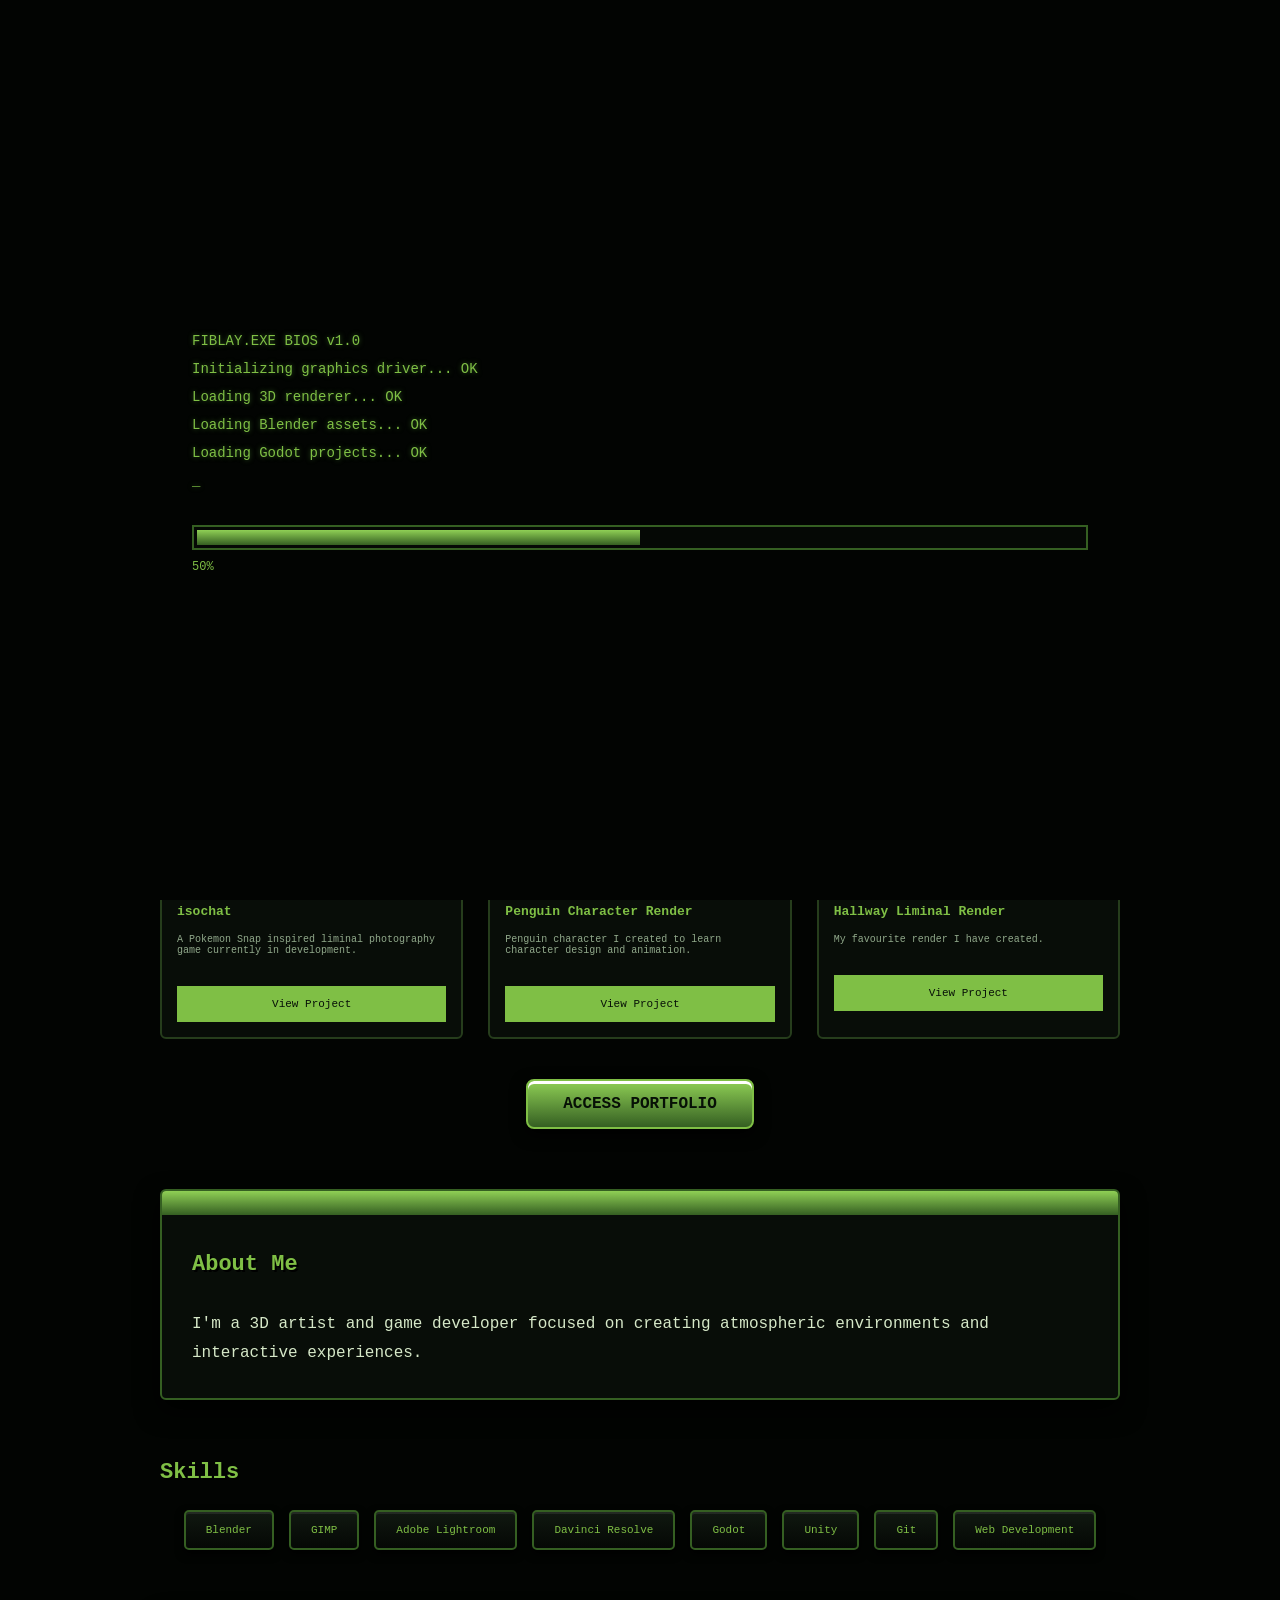
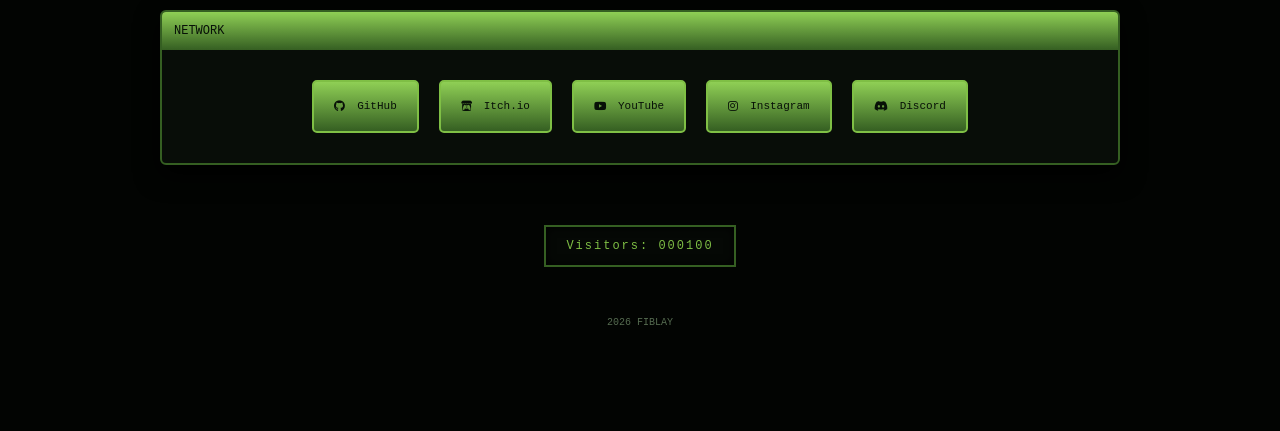
<file: index.html>
<!DOCTYPE html>
<html lang="en">

<head>
    <meta charset="UTF-8">
    <meta name="viewport" content="width=device-width, initial-scale=1.0">
    <link rel="icon" href="assets/favicon.ico" sizes="any">
<link rel="icon" type="image/png" href="favicon.png">
<link rel="apple-touch-icon" href="favicon.png">
    <title>FIBLAY | 3D Artist</title>

    <link rel="stylesheet" href="style.css">
     <link rel="stylesheet" href="modal.css">
    <link rel="stylesheet" href="https://cdnjs.cloudflare.com/ajax/libs/font-awesome/6.5.2/css/all.min.css">
    <script data-goatcounter="https://fiblay.goatcounter.com/count" async src="//gc.zgo.at/count.js"></script>

</head>


<body>
    <canvas id="wireframe"></canvas>
    <div id="boot-screen">

        <div id="boot-container">

            <div id="boot-text"> 
                <span id="cursor">_</span>
            </div>


            <div id="loading-bar">

                <div id="loading-fill"></div>

            </div>


            <div id="loading-percent">
                0%
            </div>

        </div>

    </div>

    <div class="site">

        <!-- Header -->
        <header>

            <div class="logo">
                fiblay
            </div>

            <nav>
                <a href="#home">Home</a>
                <a href="#work">Projects</a>
                <a href="#about">About</a>
                <a href="#network">Contact</a>
            </nav>

        </header>


        <!-- Hero -->
        <section id="home" class="hero">

            <div class="window">

                <div class="window-bar">
                </div>

                <div class="window-content">

                    <h1>
                        MULTIMEDIA ARTIST<br>
                        & GAME DEVELOPER
                    </h1>

                    <p>
                        Creating immersive worlds through art and code.
                    </p>
                </div>

            </div>

        </section>



        <!-- Projects -->
        <section id="work">

            <h2>
                Featured Projects
            </h2>


            <div class="projects">


         <div class="project" onclick="openProject('isochat')">

                    <img src="assets/Images/game1.png" alt="Project">

                    <h3>
                        isochat
                    </h3>

                    <p>
                        A Pokemon Snap inspired liminal photography game currently in development.
                    </p>

                     <a href="#" onclick="event.stopPropagation(); openProject('isochat')">
                        View Project
                    </a>

                </div>



             <div class="project" onclick="openProject('penguin')">

                    <img src="assets/Images/staycool.png" alt="Penguin Character">

                    <h3>
                        Penguin Character Render
                    </h3>

                    <p>
                       Penguin character I created to learn character design and animation.
                    </p>

                     <a href="#" onclick="event.stopPropagation(); openProject('penguin')">
                        View Project
                    </a>

                </div>



                <div class="project" onclick="openProject('hallway')">

                    <img src="assets/Images/halls.jpg" alt="long spanning hallway render">

                    <h3>
                        Hallway Liminal Render
                    </h3>

                    <p>
                        My favourite render I have created. 
                    </p>
                    <a href="#" onclick="event.stopPropagation(); openProject('hallway')">
                        View Project
                    </a>

            </div>
            </div>

            <div class="portfolio-button" >

                <a href="portfolio.html" class="button">
                    ACCESS PORTFOLIO
                </a>

            </div>
        </section>




        <!-- About -->

        <section id="about">

            <div class="window">

                <div class="window-bar">
                </div>


                <div class="window-content"> 

                    <h2>
                        About Me
                    </h2>

                    <p>
                        I'm a 3D artist and game developer focused on creating atmospheric environments and interactive
                        experiences.
                    </p>


                </div>

            </div>


        </section>





        <!-- Skills -->

        <section class="skills">

            <h2>
                Skills
            </h2>


            <ul>

                <li>Blender</li>
                <li>GIMP</li>
                <LI>Adobe Lightroom</LI>
                <li>Davinci Resolve</li>
                <li>Godot</li>
                <li>Unity</li>
                <li>Git</li>
                <li>Web Development</li>

            </ul>


        </section>


        <!-- Social Links -->

        <section id="network">

            <div class="window">

                <div class="window-bar">
                    NETWORK
                </div>


                <div class="window-content">


                    <div class="socials">


                        <a href="https://github.com/fiblay" target="_blank" rel="noopener noreferrer"
                            class="social-button">
                            <i class="fa-brands fa-github"></i>
                            GitHub
                        </a>

                        <a href="https://fiblay.itch.io/" target="_blank" rel="noopener noreferrer"
                            class="social-button">
                            <i class="fa-brands fa-itch-io"></i>
                            Itch.io
                        </a>

                        <a href="https://www.youtube.com/@fiblayy" target="_blank" rel="noopener noreferrer"
                            class="social-button">
                            <i class="fa-brands fa-youtube"></i>
                            YouTube
                        </a>


                        <a href="https://www.instagram.com/fiblayy/" target="_blank" rel="noopener noreferrer"
                            class="social-button">
                            <i class="fa-brands fa-instagram"></i>
                            Instagram
                        </a>

                        <a href="https://discord.com/users/680056066939158548" target="_blank" rel="noopener noreferrer"
                            class="social-button">
                            <i class="fa-brands fa-discord"></i>
                            Discord
                        </a>


                    </div>


                </div>

            </div>

        </section>


        <div class="visitor-count">

            Visitors:
            <span id="visitors">000100</span>

        </div>


        <!-- Footer -->

        <footer>

            <p>
                2026 FIBLAY

        </footer>


    </div>

    <!-- PROJECT POPUP -->

<div id="project-modal">

    <div id="project-window">

        <div class="window-bar">

            <span id="project-title">
                PROJECT.EXE</span>

            <button id="close-project">✕</button>

        </div>


        <div id="project-body">


            <div id="media-viewer"></div>


            <div id="thumbnail-row">

            </div>


            <div class="project-section">

                <h3>Description</h3>

                <p id="project-description"></p>

            </div>



            <div class="project-section">

                <h3>Software</h3>

                <ul id="project-software">

                </ul>

            </div>



            <div class="project-section">

                <h3>Tags</h3>

                <div id="project-tags">

                </div>

            </div>


        </div>

    </div>

</div>

   <script src="projects.js"></script>
    <script src="modal.js"></script>
    <script src="script.js"></script>
</body>

</html>
</file>
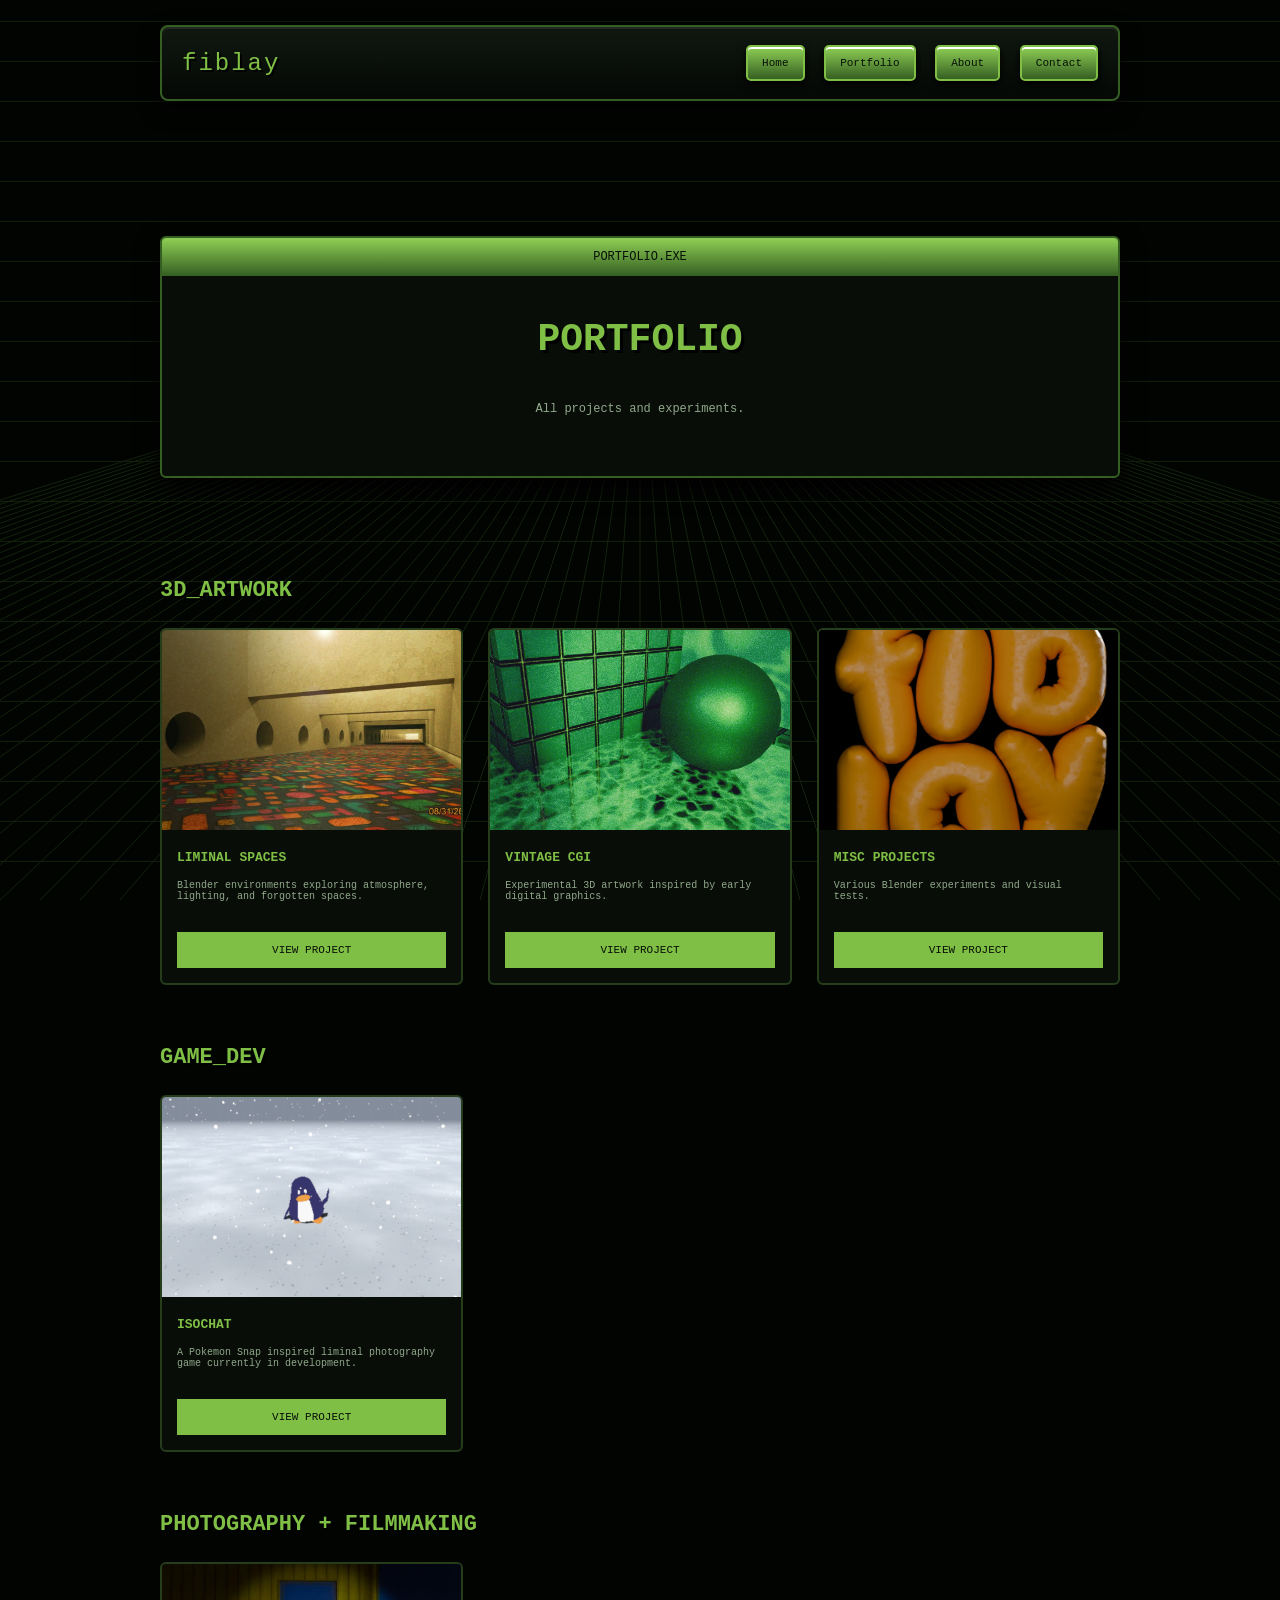
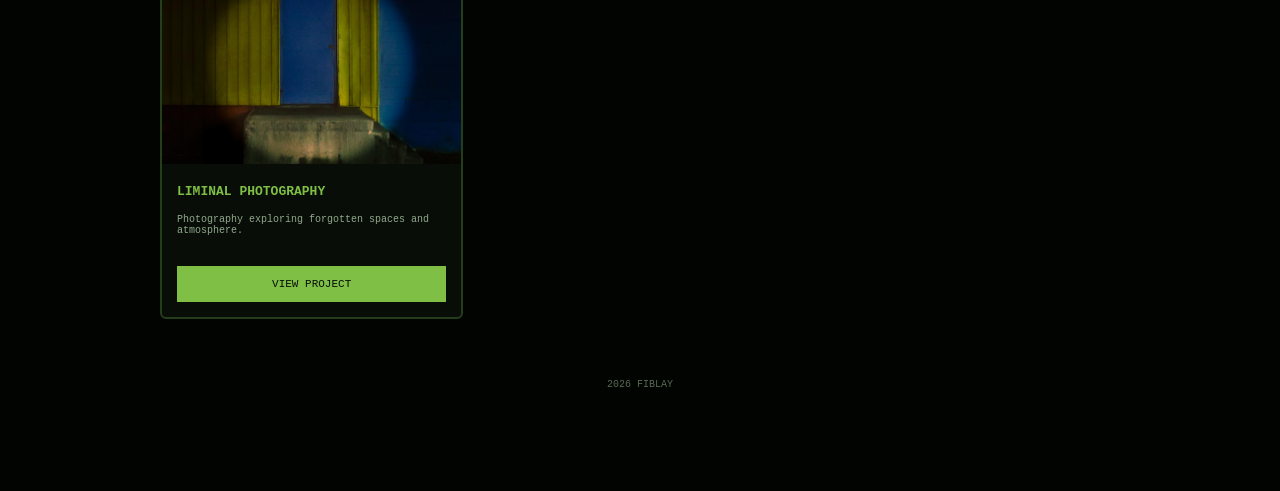
<file: portfolio.html>
<!DOCTYPE html>
<html lang="en">

<head>

    <meta charset="UTF-8">

    <meta name="viewport" content="width=device-width, initial-scale=1.0">
        <link rel="icon" href="assets/favicon.ico" sizes="any">
<link rel="icon" type="image/png" href="favicon.png">
<link rel="apple-touch-icon" href="favicon.png">
    <title>FIBLAY | Portfolio</title>


    <link rel="stylesheet" href="style.css">
    <link rel="stylesheet" href="portfolio.css">
    <link rel="stylesheet" href="modal.css">

    <link rel="stylesheet" href="https://cdnjs.cloudflare.com/ajax/libs/font-awesome/6.5.2/css/all.min.css">


</head>


<body>


    <canvas id="wireframe"></canvas>



    <div class="site">



        <header>


            <div class="logo">
                fiblay
            </div>



            <nav>

                <a href="index.html">
                    Home
                </a>


                <a href="portfolio.html">
                    Portfolio
                </a>


                <a href="index.html#about">
                    About
                </a>


                <a href="index.html#network">
                    Contact
                </a>


            </nav>


        </header>









        <section class="hero">


            <div class="window">


                <div class="window-bar">

                    PORTFOLIO.EXE

                </div>



                <div class="window-content">


                    <h1>
                        PORTFOLIO
                    </h1>


                    <p>
                        All projects and experiments.
                    </p>


                </div>


            </div>


        </section>









        <!-- 3D ARTWORK -->

        <section>


            <h2>
                3D_ARTWORK
            </h2>



            <div class="projects">





                <div class="project" onclick="openProject('liminalSpaces')">


                    <img src="assets/Images/Liminal Spaces/halls.jpg">


                    <h3>
                        LIMINAL SPACES
                    </h3>


                    <p>
                        Blender environments exploring atmosphere, lighting, and forgotten spaces.
                    </p>


                    <a href="#" onclick="event.preventDefault(); event.stopPropagation(); openProject('liminalSpaces')">
                        VIEW PROJECT
                    </a>


                </div>









                <div class="project" onclick="openProject('vintageCGI')">


                    <img src="assets/Images/Vintage CGI/greenRoom.jpg">


                    <h3>
                        VINTAGE CGI
                    </h3>


                    <p>
                        Experimental 3D artwork inspired by early digital graphics.
                    </p>


                    <a href="#" onclick="event.preventDefault(); event.stopPropagation(); openProject('vintageCGI')">
                        VIEW PROJECT
                    </a>


                </div>









                <div class="project" onclick="openProject('misc')">


                    <img src="assets/Images/Misc/Inflated_Text.jpg">


                    <h3>
                        MISC PROJECTS
                    </h3>


                    <p>
                        Various Blender experiments and visual tests.
                    </p>


                    <a href="#" onclick="event.preventDefault(); event.stopPropagation(); openProject('misc')">
                        VIEW PROJECT
                    </a>


                </div>





            </div>


        </section>









        <!-- GAME DEV -->


        <section>


            <h2>
                GAME_DEV
            </h2>



            <div class="projects">





                <div class="project" onclick="openProject('isochat')">


                    <img src="assets/Images/game1.png">


                    <h3>
                        ISOCHAT
                    </h3>


                    <p>
                        A Pokemon Snap inspired liminal photography game currently in development.
                    </p>


                    <a href="#" onclick="event.preventDefault(); event.stopPropagation(); openProject('isochat')">
                        VIEW PROJECT
                    </a>


                </div>




            </div>


        </section>









        <!-- PHOTOGRAPHY -->


        <section>


            <h2>
                PHOTOGRAPHY + FILMMAKING
            </h2>




            <div class="projects">





                <div class="project" onclick="openProject('liminalPhotos')">


                    <img src="assets/Images/Photography/thedore.jpg">


                    <h3>
                        LIMINAL PHOTOGRAPHY
                    </h3>


                    <p>
                        Photography exploring forgotten spaces and atmosphere.
                    </p>


                    <a href="#" onclick="event.preventDefault(); event.stopPropagation(); openProject('liminalPhotos')">
                        VIEW PROJECT
                    </a>


                </div>




            </div>


        </section>








<!-- PROJECT POPUP -->


<div id="project-modal">


<div id="project-window">



<div class="window-bar">


<span id="project-title">
PROJECT.EXE
</span>



<button id="close-project">
✕
</button>


</div>





<div id="project-body">





<div id="media-viewer">
</div>





<div id="thumbnail-row">
</div>







<div class="project-section">


<h3>
Description
</h3>



<p id="project-description">
</p>


</div>








<div class="project-section">


<h3>
Software
</h3>



<ul id="project-software">

</ul>


</div>








<div class="project-section">


<h3>
Tags
</h3>



<div id="project-tags">

</div>


</div>







</div>



</div>



</div>









<footer>


<p>
2026 FIBLAY
</p>


</footer>





</div>









<script src="projects.js"></script>

<script src="modal.js"></script>

<script src="script.js"></script>



</body>

</html>
</file>
<file: style.css>
/* 
   fiblay
 */


* {

    margin:0;

    padding:0;

    box-sizing:border-box;

}



body {

    font-family:"Press Start 2P", monospace;

    background:#020402;

    min-height:100vh;

    color:#d6e8c8;

    overflow-x:hidden;

}





/* 
        WIRE FRAME
 */


#wireframe {

    position:fixed;

    top:0;
    left:0;

    width:100vw;
    height:100vh;

    z-index:0;

    pointer-events:none;

    opacity:.35;

}




.site {

    width:960px;

    margin:auto;

    padding-bottom:60px;

}

.site {

    position:relative;

    z-index:1;

}



/* 
        BOOT SCREEN
 */


#boot-screen {

    position:fixed;

    top:0;

    left:0;


    width:100vw;

    height:100vh;


    background:#020402;


    z-index:9999;


    display:flex;

    justify-content:center;

    align-items:center;

}



#boot-container {

    width:70%;

}



#boot-text {

    color:#7fbf45;

    font-size:14px;

    line-height:2;

    text-shadow:

        0 0 5px #355f22;

}



.boot-line {

    opacity:0;

    animation:

        bootAppear .3s forwards;

}



@keyframes bootAppear {

    from {

        opacity:0;

    }


    to {

        opacity:1;

    }

}



#cursor {

    animation:

        blink .7s infinite;

}



@keyframes blink {

    50% {

        opacity:0;

    }

}





/* 
        LOADING BAR
 */


#loading-bar {

    margin-top:30px;


    width:100%;


    height:25px;


    background:#050805;


    border:

        2px solid #355f22;


    padding:3px;

}



#loading-fill {


    width:0%;


    height:100%;


    background:

        linear-gradient(
            #8fcf55,
            #355f22
        );


    transition:

        width .3s;

}



#loading-percent {


    margin-top:10px;


    color:#7fbf45;


    font-size:12px;

}





/* 
        HEADER
 */


header {


    margin-top:25px;


    padding:18px 20px;


    display:flex;


    justify-content:space-between;


    align-items:center;



    background:

        linear-gradient(
            #101810,
            #050805
        );



    border:

        2px solid #355f22;



    border-radius:8px;



    box-shadow:

        inset 0 2px rgba(255,255,255,.08),

        0 8px 20px black;

}



.logo {


    color:#7fbf45;


    font-size:24px;


    letter-spacing:2px;



    text-shadow:

        2px 2px #000;

}






nav a {


    display:inline-block;


    margin-left:10px;


    padding:10px 14px;



    color:#071007;



    text-decoration:none;



    font-size:11px;



    background:

        linear-gradient(
            #8fcf55,
            #355f22
        );



    border:

        2px solid #7fbf45;



    border-radius:5px;



    box-shadow:

        inset 0 2px white,

        0 4px 8px black;

}





nav a:hover {


    background:

        linear-gradient(
            #b2e879,
            #477d2d
        );

}





/* \
        SECTIONS
 */


section {

    margin-top:60px;

    margin-bottom:60px;

}





/* 
        WINDOW PANELS
 */


.window {


    margin-top:35px;


    background:#080d08;



    border:

        2px solid #355f22;



    border-radius:6px;



    overflow:hidden;



    box-shadow:

        0 10px 25px black;

}



.window-bar {


    padding:12px;



    color:#071007;



    font-size:12px;



    background:

        linear-gradient(
            #8fcf55,
            #355f22
        );

}



.window-content {


    padding:30px;


    line-height:1.8;

}





/* 
        HERO
 */


.hero {


    text-align:center;


    padding:40px 0;

}



.hero h1 {


    font-size:38px;


    color:#7fbf45;



    text-shadow:

        3px 3px #000;

}



.hero p {


    margin:25px;


    color:#91a98b;


    font-size:12px;

}










/* 
        HEADINGS
 */


h2 {


    color:#7fbf45;


    font-size:22px;


    margin-bottom:25px;



    text-shadow:

        2px 2px #000;

}





/* 
        PROJECTS
 */


.projects {


    display:grid;


    grid-template-columns:

        repeat(3,1fr);



    gap:25px;

}



.project {


    background:#080d08;


    border:

        2px solid #263d1c;



    border-radius:6px;



    overflow:hidden;


    transition:.3s;

}



.project:hover {


    border-color:#7fbf45;


    transform:

        translateY(-5px);

}



.project img {


    width:100%;


    height:200px;


    object-fit:cover;

}



.project h3 {


    padding:15px;


    color:#7fbf45;


    font-size:13px;

}



.project p {


    padding:0 15px 15px;


    color:#91a98b;


    font-size:10px;

}



.project a {


    display:block;


    margin:15px;


    padding:12px;



    text-align:center;


    background:#7fbf45;



    color:#071007;



    text-decoration:none;


    font-size:11px;

}





/* 
        SKILLS
 */


.skills ul {


    display:flex;


    justify-content:center;


    gap:15px;


    flex-wrap:wrap;


    list-style:none;

}



.skills li {


    padding:12px 20px;


    color:#7fbf45;


    background:


        linear-gradient(
            #101810,
            #050805
        );



    border:

        2px solid #355f22;



    border-radius:5px;



    font-size:11px;



    box-shadow:

        inset 0 2px rgba(255,255,255,.08),

        0 4px 8px black;

}






/* 
        SOCIALS
 */


.socials {


    display:flex;


    gap:20px;


    flex-wrap:wrap;


    justify-content:center;

}



.social-button {


    display:flex;


    align-items:center;


    gap:12px;


    padding:15px 20px;



    color:#071007;


    text-decoration:none;


    font-size:11px;



    background:

        linear-gradient(
            #8fcf55,
            #355f22
        );



    border:

        2px solid #7fbf45;



    border-radius:5px;

}





/*
        VISITOR COUNTER
 */


.visitor-count {


    margin:25px auto 20px;


    display:block;


    width:max-content;



    padding:12px 20px;



    background:#050805;



    color:#7fbf45;



    border:

        2px solid #355f22;



    font-size:12px;


    letter-spacing:2px;



    box-shadow:

        inset 0 0 10px black;

}





/* 
        FOOTER
 */


footer {


    margin-top:50px;


    padding-bottom:40px;



    text-align:center;


    color:#556b50;


    font-size:10px;

}





/* 
        MOBILE OPTIMIZATION
        FINLAY.EXE
 */


@media screen and (max-width:600px){


    .site {

        width:92%;

        padding-bottom:50px;

    }




    /* HEADER */

    header {

        flex-direction:column;

        align-items:center;

        gap:18px;

        padding:15px;

    }



    .logo {

        font-size:20px;

        text-align:center;

    }





    /* NAVIGATION */

    header nav {

        width:100%;

        display:grid;

        grid-template-columns:

            repeat(3, 1fr);

        gap:8px;

    }



    header nav a {

        margin:0;

        width:100%;

        padding:10px 3px;


        font-size:9px;

        text-align:center;


        white-space:nowrap;

    }






    /* HERO */

    .hero {

        padding-top:20px;

        padding-bottom:40px;

    }



    .hero h1 {

        font-size:25px;

        line-height:1.5;

    }




    .hero p {

        font-size:10px;

        line-height:2;

    }







    /* WINDOWS / PANELS */

    .window-content {

        padding:20px;

    }




    h2 {

        font-size:16px;

    }







    /* PROJECTS */

    .projects {

        grid-template-columns:1fr;

        gap:20px;

    }



    .project img {

        height:180px;

    }








    /* SKILLS */

    .skills ul {

        display:grid !important;

        grid-template-columns:

            repeat(2,1fr) !important;


        gap:10px;

        width:100%;

    }



    .skills li {

        width:100%;

        padding:12px 5px;


        font-size:9px;


        text-align:center;


        white-space:nowrap;

    }







    /* SOCIAL BUTTONS */

    .socials {

        display:grid;

        grid-template-columns:

            repeat(2,1fr);

        gap:10px;

    }



    .social-button {

        min-width:0;

        padding:12px 5px;

        font-size:9px;

    }







    /* VISITOR COUNTER */

    .visitor-count {

        max-width:100%;

        text-align:center;

        font-size:9px;

    }





    footer {

        padding-bottom:40px;

    }


}

/*
        SMALL MOBILE NAV FIX*/
@media screen and (max-width:600px){

    header nav {

        display:flex;

        justify-content:center;

        flex-wrap:nowrap;

        gap:5px;

        width:100%;

    }


    header nav a {

        flex:1;

        min-width:0;

        padding:8px 2px;

        margin:0;
 
        font-size:7px;

        letter-spacing:-1px;

        text-align:center; 

        white-space:nowrap;

    }

}

.portfolio-button {

    text-align:center;

    margin-top:40px;

}


.portfolio-button .button {

    display:inline-block;


    padding:14px 35px;


    background:

        linear-gradient(
            #8fcf55,
            #355f22
        );


    color:#071006;


    border:

        2px solid #7fbf45;


    border-radius:8px;


    font-weight:bold;


    text-decoration:none;


    box-shadow:

        inset 0 3px white,

        0 5px 15px black;


    transition:.2s;


}



.portfolio-button .button:hover {

    transform:translateY(-3px);


    background:

        linear-gradient(
            #b5e878,
            #5d9635
        );

}




.portfolio-button .button:active {


    transform:

        translateY(2px);



    box-shadow:

        inset 0 4px rgba(0,0,0,.35);

}





/* MOBILE BUTTON */

@media screen and (max-width:600px){


    .portfolio-button .button {


        width:100%;


        min-width:0;


        padding:14px 10px;


        font-size:8px;


    }


}
</file>
<file: modal.css>
/* =========================
   FINLAY.EXE PROJECT MODAL
========================= */


#project-modal {

    display:none;

    position:fixed;

    inset:0;

    background:

        rgba(0,0,0,.75);


    z-index:999999;


    justify-content:center;

    align-items:center;


    padding:30px;

}



/* MAIN WINDOW */

#project-window {


    width:900px;

    max-width:95vw;


    max-height:90vh;


    overflow:hidden;


    background:#090d09;


    border:

        3px solid #5f9f3a;


    border-radius:10px;


    box-shadow:

        0 15px 50px black;


}



/* TITLE BAR */

#project-window .window-bar {


    display:flex;


    justify-content:space-between;


    align-items:center;


    padding:12px 18px;


    background:


        linear-gradient(
            #78b84a,
            #345b22
        );


    color:#071006;


    font-family:

        "Courier New",
        monospace;


    font-weight:bold;


}





#close-project {


    background:#111;


    color:#8fd65c;


    border:

        1px solid #8fd65c;


    width:30px;

    height:30px;


    cursor:pointer;


}

 



/* CONTENT AREA */


#project-body {


    padding:30px;


    overflow-y:auto;


    max-height:80vh;


}



/* THUMBNAILS */


#thumbnail-row {


    display:flex;


    gap:12px;


    margin-top:20px;


    overflow-x:auto;


}



#thumbnail-row img {


    width:100px;


    height:70px;


    object-fit:cover;


    cursor:pointer;


    border:

        2px solid #355d22;


    transition:.2s;


}



#thumbnail-row img:hover {


    border-color:#9be35d;


    transform:translateY(-3px);


}





/* TEXT SECTIONS */


.project-section {


    margin-top:35px;


    padding-top:20px;


    border-top:

        1px solid #355d22;


}




.project-section h3 {


    color:#8fd65c;


    font-family:

        "Courier New",
        monospace;


    margin-bottom:12px;


}




.project-section p,


.project-section li {


    color:#ccc;


    line-height:1.6;


}



/* SOFTWARE LIST */


#project-software {


    list-style:none;


    display:flex;


    flex-wrap:wrap;


    gap:10px;


}



#project-software li {


    padding:

        8px 14px;


    background:#111;


    border:

        1px solid #5f9f3a;


    color:#8fd65c;


    border-radius:5px;


}



/* TAGS */


#project-tags {


    display:flex;

    flex-wrap:wrap;

    gap:10px;


}



#project-tags span {


    padding:

        8px 14px;


    background:

        linear-gradient(
            #1c2718,
            #090d09
        );


    border:

        1px solid #5f9f3a;


    color:#8fd65c;


    border-radius:5px;


}


#media-viewer {

    width:100%;

}



.project-media {

    display:block;

    width:100%;

    max-height:450px;

    object-fit:contain;

    background:black;

    border:

        2px solid #355d22;

}



video.project-media {

    background:black;

}

iframe.project-media {

    width:100%;

    height:450px;

    display:block; 

    border:none;

}
</file>
<file: portfolio.css>
/* =========================
   FINLAY.EXE
   PORTFOLIO DATABASE
========================= */


.portfolio-header {

    text-align:center;

    margin-top:50px;

}



.portfolio-header h1 {

    color:#7fbf45;

    font-size:38px;

    letter-spacing:3px;

    text-shadow:
        3px 3px #000;

}



.portfolio-header p {

    color:#91a98b;

    font-size:11px;

    margin-top:20px;

}





/* =========================
   CATEGORY SECTIONS
========================= */


.portfolio-section {

    margin-top:70px;

}



.portfolio-section h2 {

    color:#7fbf45;

    margin-bottom:25px;

    font-size:20px;

}







/* =========================
   PROJECT GRID
========================= */


.portfolio-grid {

    display:grid;

    grid-template-columns:
        repeat(3,1fr);

    gap:25px;

}





.portfolio-card {


    background:#080d08;


    border:

        2px solid #355f22;


    border-radius:6px;


    overflow:hidden;


    transition:.2s;


}





.portfolio-card:hover {


    border-color:#7fbf45;


    transform:

        translateY(-5px);


}






.portfolio-card img {


    width:100%;


    height:200px;


    object-fit:cover;


}






.portfolio-card h3 {


    padding:15px;


    color:#7fbf45;


    font-size:13px;


}





.portfolio-card p {


    padding:

        0 15px 15px;


    color:#91a98b;


    font-size:10px;


    line-height:1.8;


}






.portfolio-card a {


    display:block;


    margin:15px;


    padding:12px;


    text-align:center;


    color:#071007;


    background:


        linear-gradient(
            #8fcf55,
            #355f22
        );


    border:

        2px solid #7fbf45;


    text-decoration:none;


    font-size:10px;


}







/* =========================
        MOBILE
========================= */


@media(max-width:1000px){


    .portfolio-grid {


        grid-template-columns:

            repeat(2,1fr);


    }


}



@media(max-width:600px){


    .portfolio-grid {


        grid-template-columns:1fr;


    }



    .portfolio-header h1 {


        font-size:25px;


    }


}
</file>
